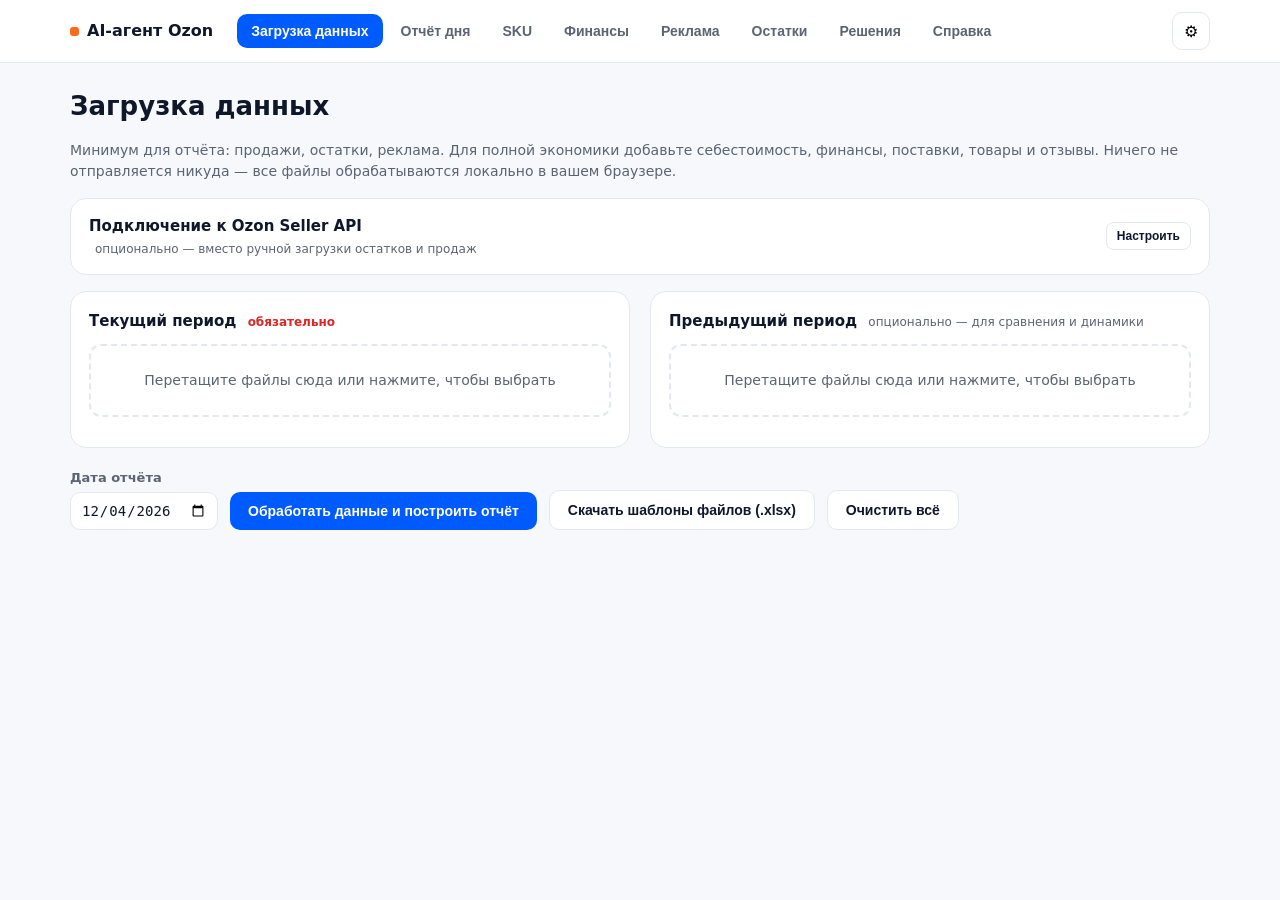
<file: agent/index.html>
<!DOCTYPE html>
<html lang="ru">
<head>
<meta charset="UTF-8">
<meta name="viewport" content="width=device-width, initial-scale=1.0">
<title>AI-агент Ozon — аналитик, менеджер, маркетолог и операционный директор магазина</title>
<meta name="description" content="Локальный инструмент для селлера Ozon: загрузка Excel-выгрузок, объединение по SKU, расчёт метрик, классификация товаров, контроль остатков и рекламы, ежедневный отчёт и журнал решений.">
<link rel="stylesheet" href="style.css">
</head>
<body>

<header class="topbar">
  <div class="topbar-inner">
    <div class="brand">
      <span class="brand-dot"></span>
      <span>AI-агент <strong>Ozon</strong></span>
    </div>
    <nav class="tabs" id="tabs">
      <button class="tab active" data-tab="upload">Загрузка данных</button>
      <button class="tab" data-tab="report">Отчёт дня</button>
      <button class="tab" data-tab="sku">SKU</button>
      <button class="tab" data-tab="finance">Финансы</button>
      <button class="tab" data-tab="ads">Реклама</button>
      <button class="tab" data-tab="stock">Остатки</button>
      <button class="tab" data-tab="history">Решения</button>
      <button class="tab" data-tab="help">Справка</button>
    </nav>
    <button class="btn-icon" id="btn-settings" title="Настройки / допущения" aria-label="Настройки">⚙</button>
  </div>
</header>

<main class="container">

  <!-- UPLOAD -->
  <section class="panel active" id="panel-upload">
    <h1>Загрузка данных</h1>
    <p class="muted">Минимум для отчёта: продажи, остатки, реклама. Для полной экономики добавьте себестоимость, финансы, поставки, товары и отзывы. Ничего не отправляется никуда — все файлы обрабатываются локально в вашем браузере.</p>

    <div class="api-box" id="api-box">
      <div class="api-box-head">
        <h2>Подключение к Ozon Seller API <span class="opt">опционально — вместо ручной загрузки остатков и продаж</span></h2>
        <button class="btn btn-ghost btn-small" id="btn-api-toggle" type="button">Настроить</button>
      </div>
      <div id="api-box-body" hidden>
        <p class="muted">
          У Ozon Seller API нет CORS — браузер не может обратиться к нему напрямую, поэтому нужен маленький прокси-сервер
          (бесплатный Cloudflare Worker, разворачивается за 2 минуты, ключ передаётся только через него и не покидает ваш браузер и ваш прокси).
          Подробности и код прокси — во вкладке «Справка». Финансы (приблизительно) и отзывы теперь тоже можно подтянуть. Реклама (свой ключ) и себестоимость (Ozon её не хранит) — пока только файлом.
        </p>
        <div class="settings-grid">
          <label>Client-Id (Seller API)<input type="text" id="api-client-id" autocomplete="off" placeholder="123456"></label>
          <label>Api-Key (Seller API)<input type="password" id="api-key" autocomplete="off" placeholder="xxxxxxxx-xxxx-..."></label>
          <label>Адрес прокси-сервера<input type="text" id="api-proxy-url" autocomplete="off" placeholder="https://ваш-воркер.workers.dev"></label>
        </div>
        <div class="upload-controls" style="margin-top:12px;">
          <button class="btn btn-ghost btn-small" id="btn-api-save">Сохранить ключи (только в этом браузере)</button>
          <button class="btn btn-ghost btn-small" id="btn-api-test">Проверить подключение</button>
        </div>
        <div id="api-status" class="log"></div>

        <h3 style="margin:20px 0 6px;font-size:14px;">Период (текущий)</h3>
        <p class="muted">Можно смотреть день, неделю, месяц или год — выберите пресет или укажите даты вручную. Этот диапазон использует и «Обновить всё», и все кнопки «→ текущий период» ниже.</p>
        <div class="upload-controls">
          <label class="field">Дата с<input type="date" id="api-date-from"></label>
          <label class="field">Дата по<input type="date" id="api-date-to"></label>
        </div>
        <div class="upload-controls" style="margin-top:6px;">
          <button class="btn btn-ghost btn-small" data-preset="today" type="button">Сегодня</button>
          <button class="btn btn-ghost btn-small" data-preset="yesterday" type="button">Вчера</button>
          <button class="btn btn-ghost btn-small" data-preset="week7" type="button">7 дней</button>
          <button class="btn btn-ghost btn-small" data-preset="thisMonth" type="button">Этот месяц</button>
          <button class="btn btn-ghost btn-small" data-preset="prevMonth" type="button">Прошлый месяц</button>
          <button class="btn btn-ghost btn-small" data-preset="thisYear" type="button">Этот год</button>
          <button class="btn btn-ghost btn-small" data-preset="prevYear" type="button">Прошлый год</button>
        </div>
        <div class="upload-controls" style="margin-top:10px;">
          <button class="btn btn-primary btn-small" id="btn-api-refresh-all">🔄 Обновить всё и построить отчёт за выбранный период</button>
        </div>
        <div class="upload-controls">
          <button class="btn btn-ghost btn-small" data-api-pull="stocks" data-period="current">Остатки → текущий период</button>
          <button class="btn btn-ghost btn-small" data-api-pull="products" data-period="current">Товары (названия) → текущий период</button>
          <button class="btn btn-ghost btn-small" data-api-pull="sales" data-period="current">Продажи → текущий период</button>
          <button class="btn btn-ghost btn-small" data-api-pull="finance" data-period="current">Финансы → текущий период</button>
          <button class="btn btn-ghost btn-small" data-api-pull="reviews" data-period="current">Отзывы → текущий период</button>
        </div>
        <p class="muted" style="margin:6px 0 0;">Финансы — приблизительная разбивка по статьям (не бухгалтерская проводка). Отзывы могут быть недоступны, если у вас не тариф Premium/Premium Plus.</p>

        <h3 style="margin:20px 0 6px;font-size:14px;">Период (предыдущий) — для сравнения</h3>
        <p class="muted">Отдельные даты — не путаются с периодом выше. «Такой же период» сдвигает выбранный вами текущий период на месяц/год назад.</p>
        <div class="upload-controls">
          <label class="field">Дата с<input type="date" id="api-date-from-prev"></label>
          <label class="field">Дата по<input type="date" id="api-date-to-prev"></label>
        </div>
        <div class="upload-controls" style="margin-top:6px;">
          <button class="btn btn-ghost btn-small" data-preset-prev="month" type="button">Такой же период, месяц назад</button>
          <button class="btn btn-ghost btn-small" data-preset-prev="year" type="button">Такой же период, год назад</button>
        </div>
        <div class="upload-controls">
          <button class="btn btn-ghost btn-small" data-api-pull="stocks" data-period="previous">Остатки → предыдущий период</button>
          <button class="btn btn-ghost btn-small" data-api-pull="sales" data-period="previous">Продажи → предыдущий период</button>
        </div>

        <h3 style="margin:20px 0 6px;font-size:14px;">Реклама (Ozon Performance API) — отдельный ключ</h3>
        <p class="muted">
          Другой раздел кабинета Ozon: Настройки → API-ключи → Performance API → создайте сервисный аккаунт → «Добавить ключ».
          Client ID копируйте без хвоста «@advertising.performance.ozon.ru» — только цифры. Если обновляли код прокси-сервера
          раньше (для Seller API) — обновите его ещё раз кодом из «Справки», старая версия рекламу не пропустит.
          Список кампаний — быстро. Расход/показы/клики по SKU — через отдельный отчёт Ozon, только по кампаниям со
          статусом «идёт» (по 10 штук за раз, Ozon строит отчёт асинхронно — при большом числе активных кампаний
          загрузка может занять несколько минут, но кнопку нажимать повторно не нужно, агент сам проходит все партии).
          После загрузки нажмите «Обновить всё» или «Обработать данные», чтобы это попало в отчёт.
        </p>
        <div class="settings-grid">
          <label>Client-Id (Performance API)<input type="text" id="perf-client-id" autocomplete="off" placeholder="12345"></label>
          <label>Client-Secret (Performance API)<input type="password" id="perf-client-secret" autocomplete="off" placeholder="xxxxxxxx-xxxx-..."></label>
        </div>
        <div class="upload-controls" style="margin-top:12px;">
          <button class="btn btn-ghost btn-small" id="btn-perf-save">Сохранить ключи (только в этом браузере)</button>
          <button class="btn btn-ghost btn-small" id="btn-perf-test">Проверить подключение</button>
          <button class="btn btn-ghost btn-small" id="btn-perf-campaigns">Кампании → текущий период</button>
          <button class="btn btn-ghost btn-small" id="btn-perf-stats" title="Экспериментально: может занять несколько минут">Расход по кампаниям (эксперимент, может занять минуты)</button>
        </div>
        <div id="perf-status" class="log"></div>
      </div>
    </div>

    <div class="upload-grid">
      <div class="upload-zone" id="zone-current">
        <h2>Текущий период <span class="req">обязательно</span></h2>
        <label class="dropzone" for="input-current">
          <span>Перетащите файлы сюда или нажмите, чтобы выбрать</span>
          <input type="file" id="input-current" multiple accept=".xlsx,.xls,.csv">
        </label>
        <div class="file-list" id="list-current"></div>
      </div>

      <div class="upload-zone" id="zone-previous">
        <h2>Предыдущий период <span class="opt">опционально — для сравнения и динамики</span></h2>
        <label class="dropzone" for="input-previous">
          <span>Перетащите файлы сюда или нажмите, чтобы выбрать</span>
          <input type="file" id="input-previous" multiple accept=".xlsx,.xls,.csv">
        </label>
        <div class="file-list" id="list-previous"></div>
      </div>
    </div>

    <div class="upload-controls">
      <label class="field">
        Дата отчёта
        <input type="date" id="report-date">
      </label>
      <button class="btn btn-primary" id="btn-process">Обработать данные и построить отчёт</button>
      <button class="btn btn-ghost" id="btn-templates">Скачать шаблоны файлов (.xlsx)</button>
      <button class="btn btn-ghost" id="btn-clear">Очистить всё</button>
    </div>

    <div id="upload-log" class="log"></div>
  </section>

  <!-- REPORT -->
  <section class="panel" id="panel-report">
    <div class="panel-head">
      <h1>Ежедневный отчёт</h1>
      <div class="panel-actions">
        <button class="btn btn-ghost" id="btn-copy-report">Копировать текст</button>
        <button class="btn btn-ghost" id="btn-download-report">Скачать .txt</button>
      </div>
    </div>

    <h2 style="margin-top:20px;">📈 Динамика продаж</h2>
    <p class="muted">Точка добавляется в историю автоматически после каждого отчёта <strong>за один день</strong> (кнопка «Обновить всё» с периодом «Сегодня»/«Вчера», или загрузка файла с датой отчёта). Отчёты сразу за неделю/месяц/год в историю по дням не сохраняются — иначе сумма задвоится. Суммы за неделю/месяц/год ниже считаются только по тем дням, что реально сохранены — если каких-то дней не хватает, это честно видно по числу дней в подсказке.</p>
    <div class="trend-toolbar">
      <div class="trend-group" id="trend-gran-group">
        <button class="trend-btn" data-trend-gran="day" type="button">По дням</button>
        <button class="trend-btn" data-trend-gran="week" type="button">По неделям</button>
        <button class="trend-btn" data-trend-gran="month" type="button">По месяцам</button>
        <button class="trend-btn" data-trend-gran="year" type="button">По годам</button>
      </div>
      <div class="trend-group" id="trend-metric-group">
        <button class="trend-btn" data-trend-metric="revenue" type="button">Выручка</button>
        <button class="trend-btn" data-trend-metric="orders" type="button">Заказы</button>
      </div>
      <div class="trend-group">
        <button class="trend-btn" id="btn-trend-compare" type="button" hidden>Сравнить</button>
      </div>
    </div>
    <div id="trend-empty" class="empty-state">Пока нет истории продаж.</div>
    <div class="trend-chart-wrap" id="trend-chart-wrap" hidden></div>
    <div id="trend-note" class="detail-note"></div>
    <button class="btn btn-ghost btn-small" id="btn-trend-table-toggle" style="margin-top:8px;" hidden>Показать таблицей</button>
    <div class="table-wrap" id="trend-table-wrap" hidden>
      <table id="trend-table">
        <thead><tr><th>Период</th><th>Значение</th><th>Дней с данными</th></tr></thead>
        <tbody></tbody>
      </table>
    </div>

    <h2 style="margin-top:28px;">Текст отчёта</h2>
    <div id="report-empty" class="empty-state">Загрузите данные на вкладке «Загрузка данных», чтобы получить отчёт.</div>
    <pre id="report-text" class="report-text" hidden></pre>
  </section>

  <!-- SKU -->
  <section class="panel" id="panel-sku">
    <div class="panel-head">
      <h1>Товары (SKU)</h1>
      <div class="panel-actions">
        <button class="btn btn-ghost" id="btn-download-cost-template">Скачать шаблон себестоимости по вашим SKU</button>
      </div>
    </div>
    <div id="sku-empty" class="empty-state">Нет данных. Сначала загрузите файлы.</div>
    <div class="table-wrap" id="sku-table-wrap" hidden>
      <table id="sku-table">
        <thead><tr>
          <th>SKU</th><th>Название</th><th>Класс</th><th>Остаток</th><th>Выручка</th><th>Прибыль</th><th>Маржа</th><th>ДРР</th><th>Дни запаса</th><th>Рейтинг</th>
        </tr></thead>
        <tbody></tbody>
      </table>
    </div>
    <div id="sku-detail" class="detail-panel" hidden></div>
  </section>

  <!-- FINANCE -->
  <section class="panel" id="panel-finance">
    <h1>Финансы</h1>
    <p class="muted">Разбивка расходов по статьям — из файла «Финансы» или из выписки Ozon API (там это приблизительная категоризация по названию операции, не бухгалтерская проводка). Категории, по которым данных нет, в разбивку не включаются, а не считаются нулевыми.</p>
    <div id="finance-empty" class="empty-state">Нет данных. Загрузите остатки/продажи и, если есть, файл «Финансы» (или подтяните его через API), затем нажмите «Обработать данные».</div>
    <div id="finance-content" hidden>
      <div class="detail-grid" id="finance-summary"></div>
      <h2>Куда уходит выручка</h2>
      <div id="finance-bar-wrap"></div>
      <div id="finance-bar-note" class="detail-note"></div>
      <h2>По товарам</h2>
      <div class="table-wrap">
        <table id="finance-table">
          <thead><tr>
            <th>SKU</th><th>Название</th><th>Выручка</th><th>Себестоимость</th><th>Комиссия</th><th>Логистика</th><th>Кросс-докинг</th><th>Хранение</th><th>Реклама</th><th>Прочее</th><th>Прибыль</th><th>Маржа</th>
          </tr></thead>
          <tbody></tbody>
        </table>
      </div>
    </div>
  </section>

  <!-- ADS -->
  <section class="panel" id="panel-ads">
    <h1>Реклама</h1>
    <div id="ads-empty" class="empty-state">Нет данных о рекламе.</div>
    <div id="ads-content" hidden>
      <h2>Рекомендации</h2>
      <div id="ads-recommendations" class="reco-list"></div>
      <h2>Кампании</h2>
      <div class="table-wrap">
        <table id="ads-table">
          <thead><tr>
            <th>Кампания</th><th>Расход</th><th>Показы</th><th>Клики</th><th>CTR</th><th>Заказы</th><th>Рекл. продажи</th><th>ДРР</th>
          </tr></thead>
          <tbody></tbody>
        </table>
      </div>
    </div>
  </section>

  <!-- STOCK -->
  <section class="panel" id="panel-stock">
    <h1>Остатки и поставки</h1>
    <div id="stock-empty" class="empty-state">Нет данных об остатках.</div>
    <div class="table-wrap" id="stock-table-wrap" hidden>
      <table id="stock-table">
        <thead><tr>
          <th>SKU</th><th>Название</th><th>Остаток</th><th>В пути</th><th>Продажи/день</th><th>Дни запаса</th><th>Срок поставки</th><th>Статус</th><th>Рекомендация</th>
        </tr></thead>
        <tbody></tbody>
      </table>
    </div>
  </section>

  <!-- HISTORY -->
  <section class="panel" id="panel-history">
    <h1>Требует подтверждения и история решений</h1>

    <h2>⚠️ Требует подтверждения владельца</h2>
    <div id="confirm-empty" class="empty-state">Нет действий, ожидающих подтверждения.</div>
    <div id="confirm-queue" class="reco-list"></div>

    <h2>История решений</h2>
    <p class="muted">Хранится только в этом браузере (localStorage). Подтверждённые действия попадают сюда автоматически, либо добавьте решение вручную.</p>
    <button class="btn btn-ghost" id="btn-add-decision">+ Добавить решение вручную</button>
    <div class="table-wrap">
      <table id="history-table">
        <thead><tr>
          <th>Дата</th><th>SKU/Кампания</th><th>Показатель</th><th>До</th><th>Изменение</th><th>После</th><th>Причина</th><th>Ожид. эффект</th><th>Факт. эффект</th><th>Вывод</th><th></th>
        </tr></thead>
        <tbody></tbody>
      </table>
    </div>
  </section>

  <!-- HELP -->
  <section class="panel" id="panel-help">
    <h1>Справка</h1>
    <h2>Как это работает</h2>
    <ol>
      <li>Загрузите Excel-выгрузки Ozon (продажи, остатки, реклама и, по возможности, себестоимость, финансы, поставки, товары, отзывы).</li>
      <li>Агент сам определяет тип файла и колонки по заголовкам. Проверьте определение и поправьте вручную, если нужно.</li>
      <li>Данные объединяются по SKU. Показатели считаются только из того, что реально есть в файлах — никакие цифры не придумываются.</li>
      <li>Если данных для расчёта не хватает, так и написано: «Недостаточно данных».</li>
      <li>Действия с финансовым риском (цена, скидка, рекламный бюджет/ставка, поставка) никогда не выполняются автоматически — агент подключается к Ozon только на чтение (остатки, продажи) и не может ничего менять в личном кабинете. Он только готовит рекомендацию и ждёт вашего подтверждения в разделе «Решения».</li>
    </ol>

    <h2>Подключение к Ozon Seller API</h2>
    <p>Ozon Seller API не поддерживает запросы напрямую из браузера (нет CORS) — это ограничение самого Ozon, а не этого инструмента. Поэтому нужен маленький бесплатный прокси-сервер, который просто пересылает запрос дальше и добавляет разрешающий заголовок. Ваш Client-Id и Api-Key при этом остаются только в вашем браузере и передаются напрямую в ваш собственный прокси и в Ozon — больше никуда.</p>
    <ol>
      <li>Зайдите на <a href="https://dash.cloudflare.com/" target="_blank" rel="noopener">dash.cloudflare.com</a>, зарегистрируйтесь (бесплатно) и откройте раздел «Workers & Pages» → «Create Worker».</li>
      <li>Удалите код-заготовку и вставьте код из файла <code>agent/proxy/cloudflare-worker.js</code> этого репозитория (текст также ниже — можно скопировать прямо отсюда).</li>
      <li>Нажмите «Deploy». Скопируйте адрес вида <code>https://ваш-воркер.workers.dev</code>.</li>
      <li>Вставьте этот адрес, Client-Id и Api-Key (Настройки → API интеграции → Seller API в личном кабинете Ozon, тип токена — Admin) в блок «Подключение к Ozon Seller API» на вкладке «Загрузка данных» и нажмите «Проверить подключение».</li>
    </ol>
    <button class="btn btn-ghost btn-small" id="btn-show-proxy">Показать / скопировать код прокси-сервера</button>
    <pre id="proxy-code" class="report-text" hidden></pre>
    <p class="muted">Через API автоматически подтягиваются остатки, названия товаров, продажи (аналитика Ozon), финансовые операции, отзывы и список рекламных кампаний. Себестоимость Ozon не хранит и API не отдаёт — вводите её файлом или вручную. Разбивка финансов по статьям (комиссия/логистика/хранение) — приблизительная категоризация по названию операции в выписке Ozon, а не бухгалтерская проводка; сверяйте с отчётом Ozon при существенных расхождениях. Отзывы через API доступны не на всех тарифах Ozon.</p>
    <h3 style="margin-top:18px;">Реклама (Performance API) — отдельный ключ</h3>
    <p>У рекламы в Ozon свой, отдельный от Seller API ключ и свой способ входа (логин/пароль здесь ни при чём — нужны именно Client-Id и Client-Secret этого раздела).</p>
    <ol>
      <li>В личном кабинете Ozon: Настройки → API-ключи → вкладка «Performance API».</li>
      <li>Если сервисного аккаунта ещё нет — создайте («Создать аккаунт»), затем «Добавить ключ».</li>
      <li>Скопируйте Client ID <strong>без хвоста</strong> «@advertising.performance.ozon.ru» — только цифры, и Client Secret.</li>
      <li>Вставьте их в блок «Реклама (Ozon Performance API)» на вкладке «Загрузка данных» → «Сохранить ключи» → «Проверить подключение».</li>
      <li>Если код прокси-сервера обновляли раньше (до появления рекламы в агенте) — обновите его ещё раз тем же способом (Edit code → вставить код из кнопки выше → Deploy): адрес воркера при этом не меняется, обновлять его в настройках не нужно.</li>
    </ol>
    <p class="muted">Пока через рекламный API подтягивается только список кампаний (название, статус, бюджет). Расходы, показы, клики и ДРР по кампаниям Ozon отдаёт через отдельный асинхронный отчёт — это следующий шаг в разработке, сейчас для этих цифр по-прежнему нужен файл.</p>
    <p class="muted"><strong>Важный нюанс идентификаторов:</strong> в остатках Ozon использует ваш собственный артикул (offer_id), а в аналитике продаж — свой внутренний числовой SKU. Агент сам сопоставляет их через список товаров перед объединением; если сопоставить не удалось, он покажет внутренний ID Ozon и явно предупредит об этом в журнале загрузки, а не подставит данные наугад.</p>

    <h2>Ожидаемые колонки по типам файлов</h2>
    <div id="help-columns"></div>
    <h2>Допущения по умолчанию</h2>
    <p class="muted">Настраиваются кнопкой ⚙ в шапке. Везде, где допущение применено, это явно помечено в отчёте.</p>
    <ul>
      <li>Срок поставки не указан → риск дефицита считается при запасе менее 7 дней.</li>
      <li>Порог избыточного запаса — более 60 дней продаж.</li>
      <li>Падение выручки к прошлому периоду ≥ 20% — проблема; ≥ 40% — аутсайдер.</li>
      <li>Рост выручки к прошлому периоду ≥ 15% — растущий товар.</li>
      <li>Ухудшение ДРР ≥ 5 п.п. к прошлому периоду — сигнал по рекламе.</li>
    </ul>
  </section>

</main>

<!-- Settings modal -->
<div class="modal-overlay" id="settings-overlay" hidden>
  <div class="modal">
    <h2>Настройки и допущения</h2>
    <p class="muted">Это пороги по умолчанию, а не факты из ваших данных. Меняйте под свою экономику.</p>
    <div class="settings-grid">
      <label>Риск дефицита, дней запаса (если срок поставки неизвестен)<input type="number" id="set-lowstock" min="1"></label>
      <label>Избыточный запас, дней продаж<input type="number" id="set-overstock" min="1"></label>
      <label>Падение выручки — «проблемный», %<input type="number" id="set-decline-warn" min="1"></label>
      <label>Падение выручки — «аутсайдер», %<input type="number" id="set-decline-bad" min="1"></label>
      <label>Рост выручки — «растущий», %<input type="number" id="set-growth" min="1"></label>
      <label>Ухудшение ДРР — сигнал, п.п.<input type="number" id="set-drr-degrade" min="1"></label>
      <label>Целевая маржинальность по умолчанию, %<input type="number" id="set-target-margin" min="1"></label>
      <label>Страховой запас при расчёте поставки, дней<input type="number" id="set-safety-days" min="0"></label>
    </div>
    <div class="modal-actions">
      <button class="btn btn-ghost" id="btn-settings-reset">Сбросить по умолчанию</button>
      <button class="btn btn-primary" id="btn-settings-save">Сохранить</button>
    </div>
  </div>
</div>

<!-- Add decision modal -->
<div class="modal-overlay" id="decision-overlay" hidden>
  <div class="modal">
    <h2 id="decision-modal-title">Решение</h2>
    <div class="settings-grid" id="decision-form"></div>
    <div class="modal-actions">
      <button class="btn btn-ghost" id="btn-decision-cancel">Отмена</button>
      <button class="btn btn-primary" id="btn-decision-save">Сохранить</button>
    </div>
  </div>
</div>

<script src="vendor/xlsx.full.min.js"></script>
<script src="app.js"></script>
</body>
</html>
</file>
<file: agent/style.css>
:root{
  --primary:#005BFF;
  --primary-dark:#0046C7;
  --accent:#FF6A1A;
  --bg:#F6F8FC;
  --card:#FFFFFF;
  --text:#0F172A;
  --text-soft:#5B6472;
  --border:#E3E8F0;
  --success:#16A34A;
  --warn:#B45309;
  --danger:#DC2626;
  --success-bg:#E9F9EF;
  --warn-bg:#FFF6E5;
  --danger-bg:#FDECEC;
}
*{box-sizing:border-box;}
[hidden]{display:none!important;}
body{
  margin:0;
  font-family:'Segoe UI',Inter,system-ui,-apple-system,sans-serif;
  background:var(--bg);
  color:var(--text);
  line-height:1.5;
}
h1{font-size:26px;margin:0 0 6px;}
h2{font-size:18px;margin:28px 0 12px;}
.muted{color:var(--text-soft);font-size:14px;}
a{color:var(--primary);}

.topbar{position:sticky;top:0;z-index:40;background:#fff;border-bottom:1px solid var(--border);}
.topbar-inner{max-width:1180px;margin:0 auto;display:flex;align-items:center;gap:24px;padding:12px 20px;}
.brand{font-weight:700;font-size:16px;display:flex;align-items:center;gap:8px;white-space:nowrap;}
.brand-dot{width:9px;height:9px;border-radius:3px;background:var(--accent);display:inline-block;}
.tabs{display:flex;gap:4px;flex-wrap:wrap;flex:1;overflow-x:auto;}
.tab{
  border:none;background:transparent;padding:9px 14px;border-radius:10px;
  font-size:14px;font-weight:600;color:var(--text-soft);cursor:pointer;white-space:nowrap;
}
.tab:hover{background:rgba(0,91,255,.06);}
.tab.active{background:var(--primary);color:#fff;}
.btn-icon{border:1px solid var(--border);background:#fff;border-radius:10px;width:38px;height:38px;cursor:pointer;font-size:16px;flex-shrink:0;}
.btn-icon:hover{background:rgba(0,91,255,.06);}

.container{max-width:1180px;margin:0 auto;padding:24px 20px 80px;}
.panel{display:none;}
.panel.active{display:block;}
.panel-head{display:flex;justify-content:space-between;align-items:center;flex-wrap:wrap;gap:12px;}
.panel-actions{display:flex;gap:8px;}

.btn{border:none;border-radius:10px;padding:11px 18px;font-weight:700;font-size:14px;cursor:pointer;}
.btn-primary{background:var(--primary);color:#fff;}
.btn-primary:hover{background:var(--primary-dark);}
.btn-ghost{background:#fff;border:1px solid var(--border);color:var(--text);}
.btn-ghost:hover{background:rgba(0,91,255,.06);}
.btn-small{padding:6px 10px;font-size:12px;border-radius:8px;}

.api-box{background:var(--card);border:1px solid var(--border);border-radius:16px;padding:16px 18px;margin-top:16px;}
.api-box-head{display:flex;justify-content:space-between;align-items:center;gap:12px;flex-wrap:wrap;}
.api-box-head h2{margin:0;font-size:15px;}
.api-box-head .opt{display:block;font-weight:500;margin-top:2px;}
#api-box-body{margin-top:12px;}
code{background:#EEF1F6;padding:2px 6px;border-radius:6px;font-size:.92em;}

.upload-grid{display:grid;grid-template-columns:1fr 1fr;gap:20px;margin-top:16px;}
@media (max-width:800px){.upload-grid{grid-template-columns:1fr;}}
.upload-zone{background:var(--card);border:1px solid var(--border);border-radius:16px;padding:18px;}
.upload-zone h2{margin:0 0 12px;font-size:15px;}
.req{color:var(--danger);font-size:12px;font-weight:700;margin-left:6px;}
.opt{color:var(--text-soft);font-size:12px;font-weight:500;margin-left:6px;}
.dropzone{
  display:flex;align-items:center;justify-content:center;text-align:center;
  border:2px dashed var(--border);border-radius:12px;padding:24px 12px;cursor:pointer;
  font-size:14px;color:var(--text-soft);transition:border-color .15s,background .15s;
}
.dropzone:hover,.dropzone.drag{border-color:var(--primary);background:rgba(0,91,255,.04);}
.dropzone input{display:none;}
.file-list{margin-top:12px;display:flex;flex-direction:column;gap:8px;}
.file-row{border:1px solid var(--border);border-radius:10px;padding:10px 12px;font-size:13px;}
.file-row .fr-top{display:flex;justify-content:space-between;gap:8px;align-items:center;}
.file-row .fr-name{font-weight:700;}
.file-row select{border:1px solid var(--border);border-radius:8px;padding:4px 6px;font-size:12px;}
.file-row .fr-fields{color:var(--text-soft);margin-top:6px;font-size:12px;}
.file-row .fr-remove{background:none;border:none;color:var(--danger);cursor:pointer;font-size:13px;}

.upload-controls{display:flex;align-items:flex-end;gap:12px;flex-wrap:wrap;margin-top:20px;}
.field{display:flex;flex-direction:column;gap:4px;font-size:13px;font-weight:600;color:var(--text-soft);}
.field input{border:1px solid var(--border);border-radius:10px;padding:9px 10px;font-size:14px;color:var(--text);}
.log{margin-top:16px;font-size:13px;color:var(--text-soft);white-space:pre-line;}
.log .log-err{color:var(--danger);}
.log .log-ok{color:var(--success);}

.empty-state{background:var(--card);border:1px dashed var(--border);border-radius:14px;padding:40px 20px;text-align:center;color:var(--text-soft);margin-top:16px;}

.report-text{
  background:var(--card);border:1px solid var(--border);border-radius:14px;padding:22px;
  white-space:pre-wrap;font-family:'SFMono-Regular',Consolas,monospace;font-size:13.5px;line-height:1.65;margin-top:16px;
}

.table-wrap{overflow-x:auto;background:var(--card);border:1px solid var(--border);border-radius:14px;margin-top:12px;}
table{border-collapse:collapse;width:100%;font-size:13px;min-width:760px;}
th,td{padding:10px 12px;text-align:left;border-bottom:1px solid var(--border);white-space:nowrap;}
th{color:var(--text-soft);font-size:12px;text-transform:uppercase;letter-spacing:.03em;background:#FAFBFD;position:sticky;top:0;}
tbody tr:hover{background:rgba(0,91,255,.04);}
tbody tr{cursor:pointer;}

.badge{display:inline-flex;align-items:center;gap:4px;padding:3px 9px;border-radius:999px;font-size:12px;font-weight:700;white-space:nowrap;}
.badge-leader{background:var(--success-bg);color:var(--success);}
.badge-growing{background:var(--success-bg);color:var(--success);}
.badge-stable{background:#EEF1F6;color:var(--text-soft);}
.badge-problem{background:var(--warn-bg);color:var(--warn);}
.badge-outsider{background:var(--danger-bg);color:var(--danger);}
.badge-deficit{background:var(--danger-bg);color:var(--danger);}
.badge-overstock{background:var(--warn-bg);color:var(--warn);}
.badge-na{background:#EEF1F6;color:var(--text-soft);}

.detail-panel{background:var(--card);border:1px solid var(--border);border-radius:14px;padding:20px;margin-top:16px;}
.detail-panel h3{margin-top:0;}
.detail-grid{display:grid;grid-template-columns:repeat(auto-fill,minmax(180px,1fr));gap:12px;margin:14px 0;}
.detail-item{border:1px solid var(--border);border-radius:10px;padding:10px 12px;}
.detail-item .di-label{font-size:11px;color:var(--text-soft);text-transform:uppercase;letter-spacing:.03em;}
.detail-item .di-value{font-size:16px;font-weight:700;margin-top:2px;}
.detail-note{font-size:12px;color:var(--text-soft);margin-top:2px;}
.close-x{float:right;background:none;border:none;cursor:pointer;font-size:16px;}

.reco-list{display:flex;flex-direction:column;gap:12px;margin-top:12px;}
.reco-card{background:var(--card);border:1px solid var(--border);border-left:4px solid var(--primary);border-radius:12px;padding:14px 16px;font-size:13.5px;}
.reco-card.level-critical{border-left-color:var(--danger);}
.reco-card.level-important{border-left-color:var(--warn);}
.reco-card.level-growth{border-left-color:var(--success);}
.reco-title{font-weight:700;margin-bottom:6px;display:flex;justify-content:space-between;gap:8px;align-items:center;}
.reco-body p{margin:4px 0;}
.reco-actions{margin-top:10px;display:flex;gap:8px;}
.assumption{font-size:11px;color:var(--text-soft);background:#EEF1F6;padding:1px 6px;border-radius:6px;margin-left:4px;}

.modal-overlay{position:fixed;inset:0;background:rgba(15,23,42,.45);display:flex;align-items:center;justify-content:center;z-index:100;padding:20px;}
.modal{background:#fff;border-radius:16px;padding:24px;max-width:560px;width:100%;max-height:86vh;overflow-y:auto;}
.settings-grid{display:grid;grid-template-columns:1fr 1fr;gap:14px;margin-top:14px;}
.settings-grid label{display:flex;flex-direction:column;gap:6px;font-size:12.5px;color:var(--text-soft);font-weight:600;}
.settings-grid input,.settings-grid select{border:1px solid var(--border);border-radius:8px;padding:8px 10px;font-size:14px;color:var(--text);}
.modal-actions{display:flex;justify-content:flex-end;gap:10px;margin-top:20px;}

.finance-bar{display:flex;height:34px;border-radius:8px;overflow:hidden;width:100%;background:#EEF1F6;margin-top:4px;}
.finance-bar-seg{height:100%;min-width:2px;}
.finance-legend{display:flex;flex-wrap:wrap;gap:14px;margin-top:12px;font-size:13px;}
.finance-legend-item{display:flex;align-items:center;gap:7px;}
.finance-swatch{width:11px;height:11px;border-radius:3px;flex-shrink:0;}

.trend-toolbar{display:flex;justify-content:space-between;align-items:center;flex-wrap:wrap;gap:10px;margin-top:14px;}
.trend-group{display:flex;gap:6px;flex-wrap:wrap;}
.trend-btn{border:1px solid var(--border);background:#fff;color:var(--text-soft);border-radius:8px;padding:6px 12px;font-size:12.5px;font-weight:600;cursor:pointer;}
.trend-btn:hover{background:rgba(0,91,255,.06);}
.trend-btn.active{background:var(--primary);border-color:var(--primary);color:#fff;}
.trend-chart-wrap{background:var(--card);border:1px solid var(--border);border-radius:14px;padding:16px;margin-top:10px;}
.trend-chart-wrap svg{width:100%;height:auto;display:block;overflow:visible;}
.trend-grid-line{stroke:var(--border);stroke-width:1;}
.trend-axis-label{fill:var(--text-soft);font-size:11px;}
.trend-bar{fill:var(--primary);cursor:pointer;}
.trend-bar-prev{fill:#CBD5E1;cursor:pointer;}
.trend-value-label{fill:var(--text);font-size:12px;font-weight:700;}
.trend-stat-row{display:flex;gap:24px;flex-wrap:wrap;margin-bottom:12px;}
.trend-stat{display:flex;align-items:center;gap:8px;font-size:13px;color:var(--text-soft);}
.trend-stat strong{color:var(--text);font-size:15px;}
.trend-delta{font-weight:700;font-size:12.5px;padding:2px 7px;border-radius:6px;}
.trend-delta.up{color:var(--success);background:var(--success-bg);}
.trend-delta.down{color:var(--danger);background:var(--danger-bg);}
.trend-legend{display:flex;gap:18px;flex-wrap:wrap;margin-bottom:10px;font-size:12.5px;color:var(--text-soft);}
.trend-legend-item{display:flex;align-items:center;gap:7px;}
.trend-swatch{width:10px;height:10px;border-radius:3px;display:inline-block;}
.trend-swatch-cur{background:var(--primary);}
.trend-swatch-prev{background:#CBD5E1;}

#help-columns{display:grid;grid-template-columns:repeat(auto-fill,minmax(240px,1fr));gap:12px;margin-top:12px;}
.help-card{background:var(--card);border:1px solid var(--border);border-radius:12px;padding:14px;font-size:13px;}
.help-card h3{margin:0 0 6px;font-size:14px;}
.help-card ul{margin:0;padding-left:18px;color:var(--text-soft);}

@media (max-width:640px){
  .topbar-inner{flex-wrap:wrap;}
  .brand{order:1;flex:1 1 auto;}
  .btn-icon{order:2;}
  .tabs{order:3;flex:1 1 100%;}
  table{min-width:600px;}
}
</file>
